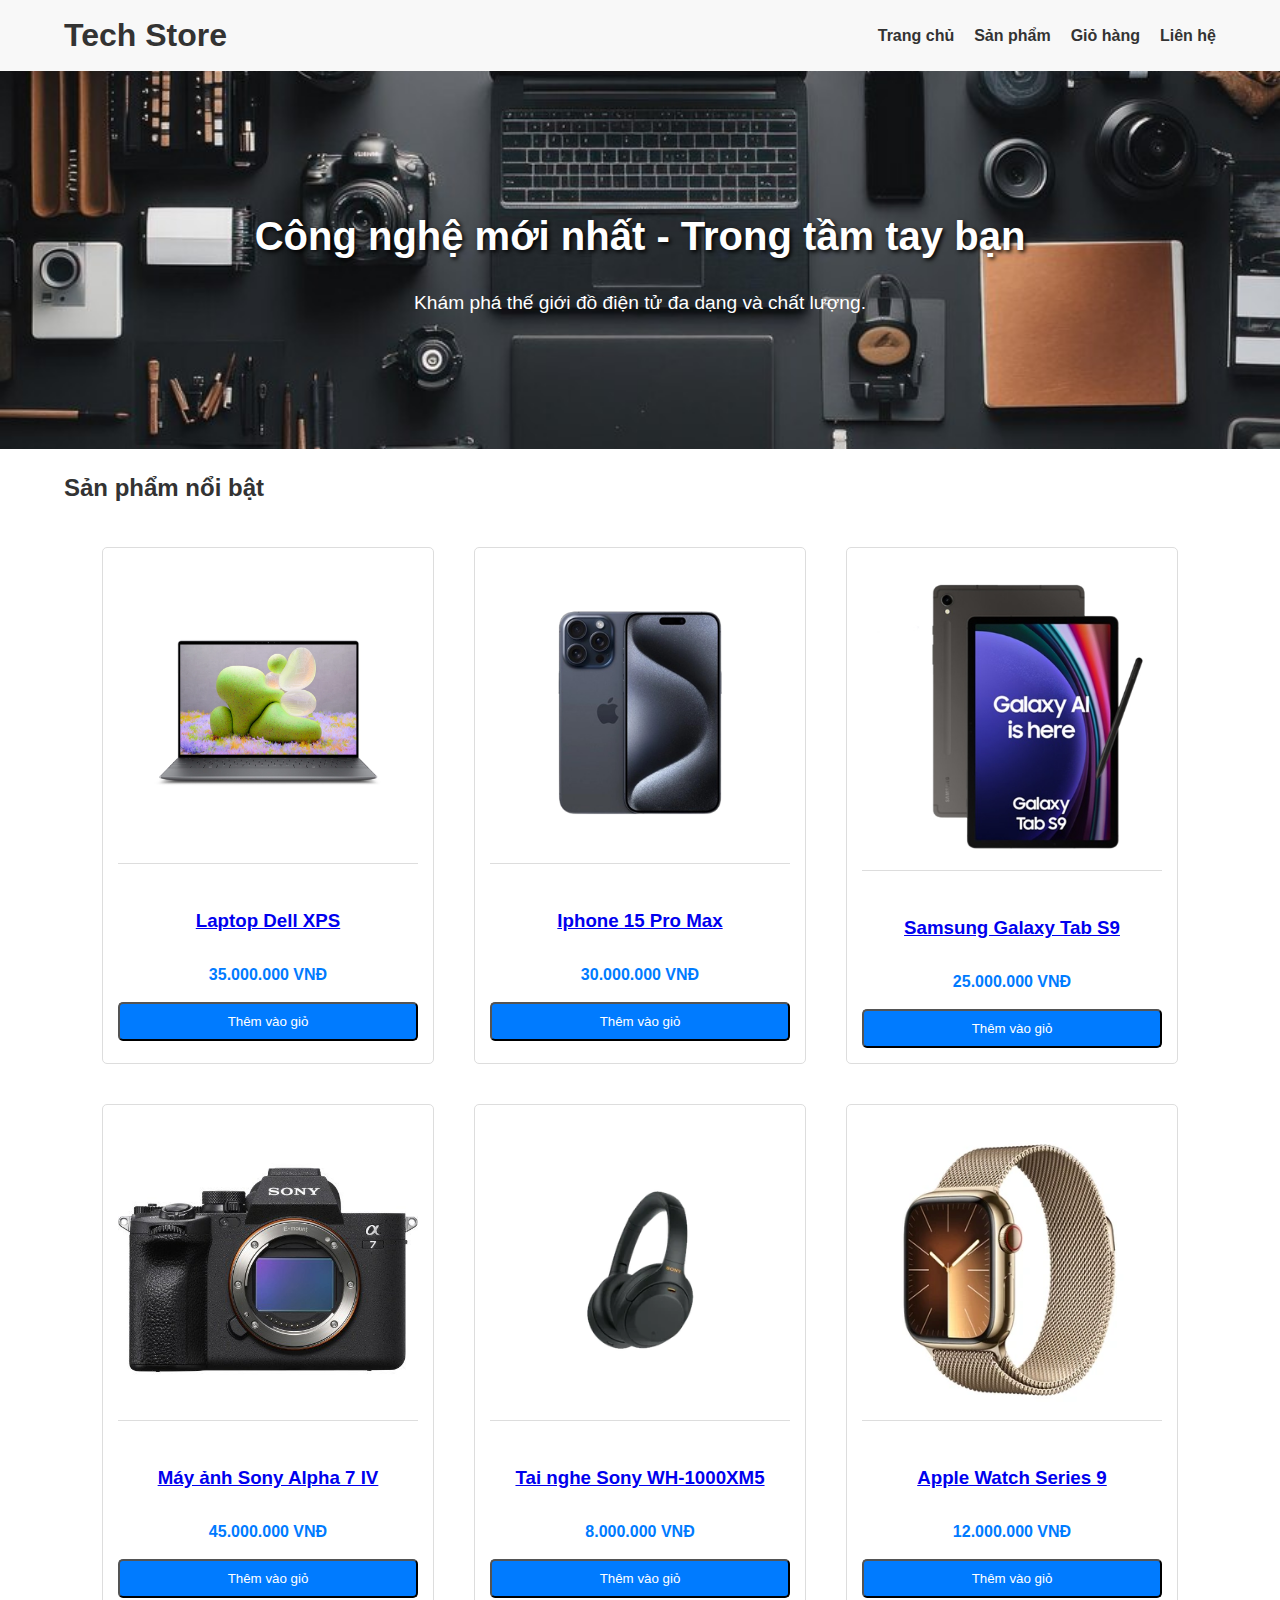
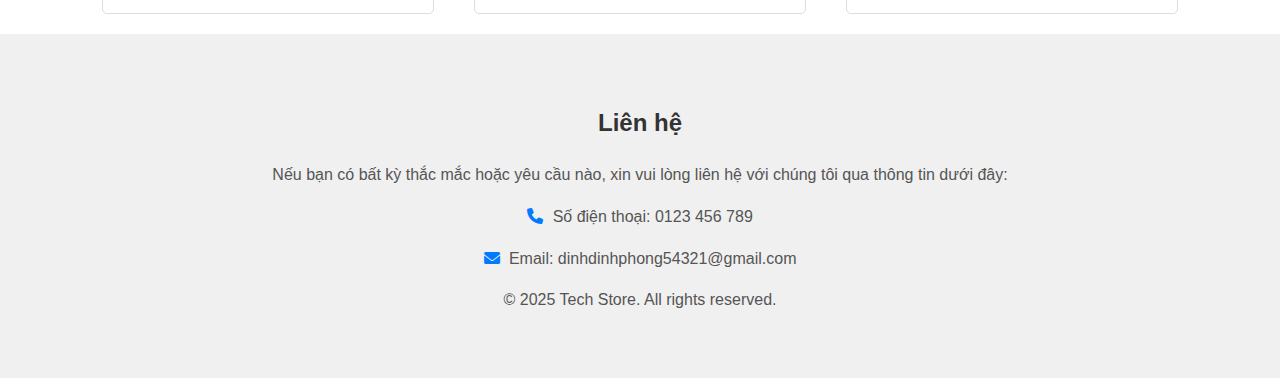
<file: index.html>
<!DOCTYPE html>
<html lang="vi">
<head>
    <meta charset="UTF-8">
    <meta name="viewport" content="width=device-width, initial-scale=1.0">
    <title>Cửa Hàng Điện Tử</title>
    <link rel="stylesheet" href="style.css">
    <link rel="stylesheet" href="https://cdnjs.cloudflare.com/ajax/libs/font-awesome/6.0.0/css/all.min.css" integrity="sha512-9usAa10IRO0HhonpyAIVpjrylPvoDwiPUiKdWk5t3PyolY1cOd4DSE0Ga+ri4AuTroPR5aQvXU9xC6qOPnzFeg==" crossorigin="anonymous" referrerpolicy="no-referrer" />
    <link rel="icon" type="img/jpg" href="img/icon.jpg">
</head>
<body>
    <header>
        <div class="container">
            <h1><a href="index.html">Tech Store</a></h1>
            <nav>
                <ul>
                    <li><a href="index.html">Trang chủ</a></li>
                    <li><a href="#products">Sản phẩm</a></li>
                     <li><a href="cart.html">Giỏ hàng</a></li>
                     <li><a href="#contact">Liên hệ</a></li>
                 </ul>
            </nav>
        </div>
    </header>
    <section class="hero">
      <div class="container">
          <h2>Công nghệ mới nhất - Trong tầm tay bạn</h2>
          <p>Khám phá thế giới đồ điện tử đa dạng và chất lượng.</p>
      </div>
    </section>
    <main class="container">
       <h2>Sản phẩm nổi bật</h2>
        <div class="product-list">
            <div class="product">
                <a href="product1.html">
                    <img src="img/product1_main.jpg" alt="Laptop Dell XPS">
                </a>
                <h3><a href="product1.html">Laptop Dell XPS</a></h3>
                 <p class="price">35.000.000 VNĐ</p>
                 <button class="btn add-to-cart" data-product-id="laptop_dell_xps" data-product-name="Laptop Dell XPS" data-product-price="35000000">Thêm vào giỏ</button>
            </div>
            <div class="product">
                 <a href="product2.html">
                   <img src="img/product2_main.jpg" alt="Iphone 15 Pro Max">
                 </a>
                 <h3><a href="product2.html">Iphone 15 Pro Max</a></h3>
                  <p class="price">30.000.000 VNĐ</p>
                 <button class="btn add-to-cart" data-product-id="iphone_15_pro_max" data-product-name="Iphone 15 Pro Max" data-product-price="30000000">Thêm vào giỏ</button>
            </div>
            <div class="product">
                <a href="product3.html">
                    <img src="img/product3_main.jpg" alt="Samsung Galaxy Tab S9">
                 </a>
                <h3><a href="product3.html">Samsung Galaxy Tab S9</a></h3>
                <p class="price">25.000.000 VNĐ</p>
                 <button class="btn add-to-cart" data-product-id="samsung_galaxy_tab_s9" data-product-name="Samsung Galaxy Tab S9" data-product-price="25000000">Thêm vào giỏ</button>
            </div>
           <div class="product">
                 <a href="product4.html">
                  <img src="img/product4_main.jpg" alt="Máy ảnh Sony Alpha 7 IV">
                 </a>
                <h3><a href="product4.html">Máy ảnh Sony Alpha 7 IV</a></h3>
                <p class="price">45.000.000 VNĐ</p>
                 <button class="btn add-to-cart" data-product-id="may_anh_sony_alpha_7_iv" data-product-name="Máy ảnh Sony Alpha 7 IV" data-product-price="45000000">Thêm vào giỏ</button>
           </div>
            <div class="product">
                  <a href="product5.html">
                    <img src="img/product5_main.jpg" alt="Tai nghe không dây Sony WH-1000XM5">
                   </a>
                  <h3><a href="product5.html">Tai nghe Sony WH-1000XM5</a></h3>
                  <p class="price">8.000.000 VNĐ</p>
                    <button class="btn add-to-cart" data-product-id="tai_nghe_sony_wh_1000xm5" data-product-name="Tai nghe Sony WH-1000XM5" data-product-price="8000000">Thêm vào giỏ</button>
             </div>
            <div class="product">
                  <a href="product6.html">
                    <img src="img/product6_main.jpg" alt="Đồng hồ thông minh Apple Watch Series 9">
                   </a>
                   <h3><a href="product6.html">Apple Watch Series 9</a></h3>
                   <p class="price">12.000.000 VNĐ</p>
                    <button class="btn add-to-cart" data-product-id="apple_watch_series_9" data-product-name="Apple Watch Series 9" data-product-price="12000000">Thêm vào giỏ</button>
              </div>
        </div>
    </main>
     <section class="contact" id="contact">
      <div class="container">
          <h2>Liên hệ</h2>
          <p>Nếu bạn có bất kỳ thắc mắc hoặc yêu cầu nào, xin vui lòng liên hệ với chúng tôi qua thông tin dưới đây:</p>
          <p><i class="fa fa-phone"></i> Số điện thoại: 0123 456 789</p>
          <p><i class="fa fa-envelope"></i> Email: dinhdinhphong54321@gmail.com</p>
      </div>
      <div class="container">
        <p>© 2025 Tech Store. All rights reserved.</p>
      </div>
    </section>
   <script src="js/main.js"></script>
</body>
</html>
</file>
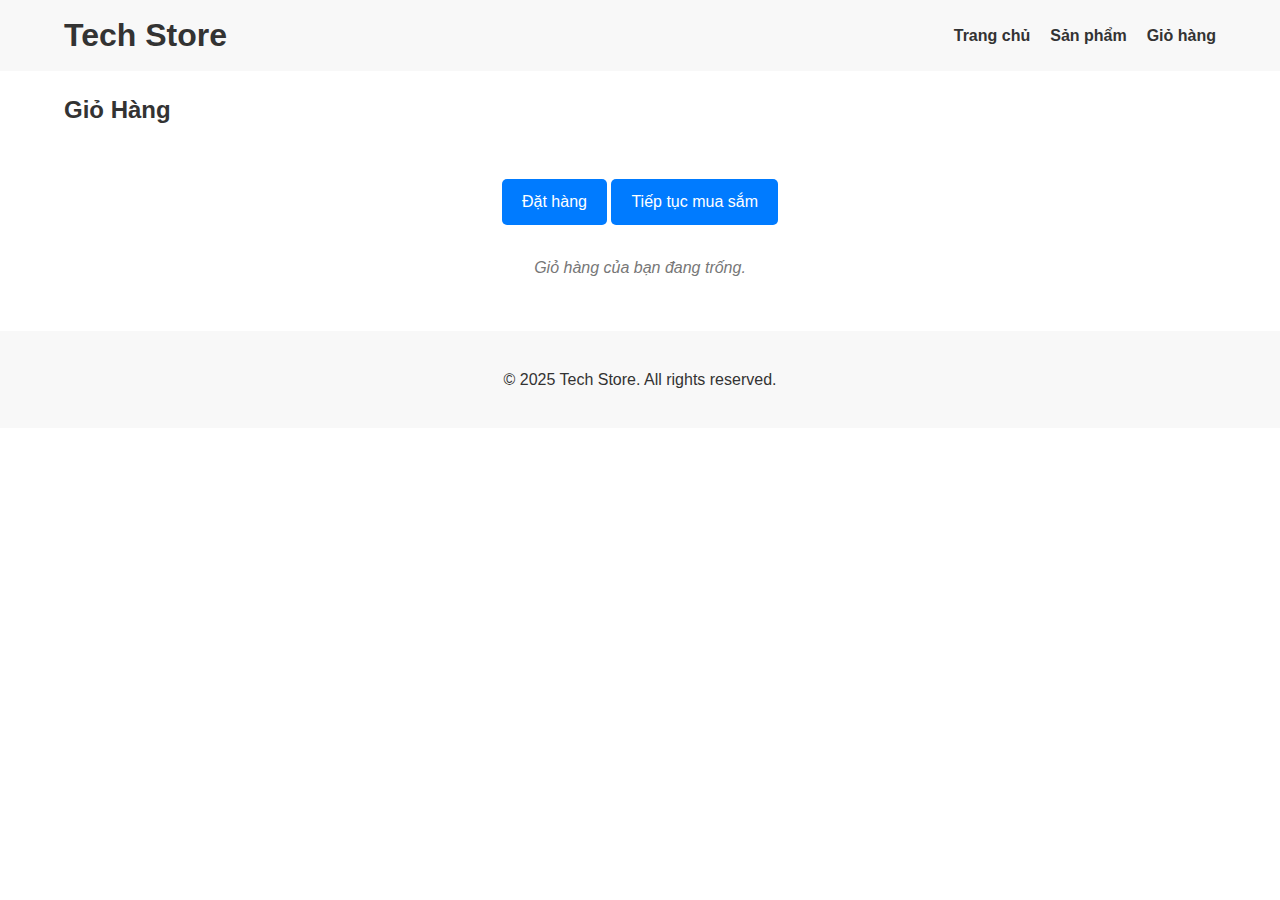
<file: cart.html>
<!DOCTYPE html>
<html lang="vi">
<head>
    <meta charset="UTF-8">
    <meta name="viewport" content="width=device-width, initial-scale=1.0">
    <title>Giỏ Hàng - Tech Store</title>
    <link rel="stylesheet" href="style.css">
    <link rel="icon" type="img/jpg" href="img/icon.jpg">
</head>
<body>
    <header>
        <div class="container">
            <h1><a href="index.html">Tech Store</a></h1>
            <nav>
                <ul>
                   <li><a href="index.html">Trang chủ</a></li>
                     <li><a href="#products">Sản phẩm</a></li>
                      <li><a href="cart.html" class="active">Giỏ hàng</a></li>
                 </ul>
            </nav>
        </div>
    </header>

    <main class="container">
        <h2>Giỏ Hàng</h2>
          <table class="cart-table" id="cart-table">
            <thead>
                <tr>
                   <th>Tên sản phẩm</th>
                   <th>Giá</th>
                   <th>Số lượng</th>
                   <th>Tổng cộng</th>
                 </tr>
            </thead>
             <tbody id="cart-items">
             </tbody>
              <tfoot>
                <tr>
                  <td colspan='3' style='text-align:right'><strong>Tổng tiền:</strong></td>
                    <td id="cart-total"><strong>0 VNĐ</strong></td>
                </tr>
              </tfoot>
        </table>
        <div class="cart-action">
            <a href="checkout.html" class="btn" id="checkout-btn">Đặt hàng</a>
          <a href="index.html" class="btn view-all">Tiếp tục mua sắm</a>
        </div>
         <p class="empty-cart" id="empty-cart">Giỏ hàng của bạn đang trống.</p>
    </main>
    <footer>
        <div class="container">
            <p>© 2025 Tech Store. All rights reserved.</p>
        </div>
    </footer>
    <script src="js/main.js"></script>
</body>
</html>
</file>
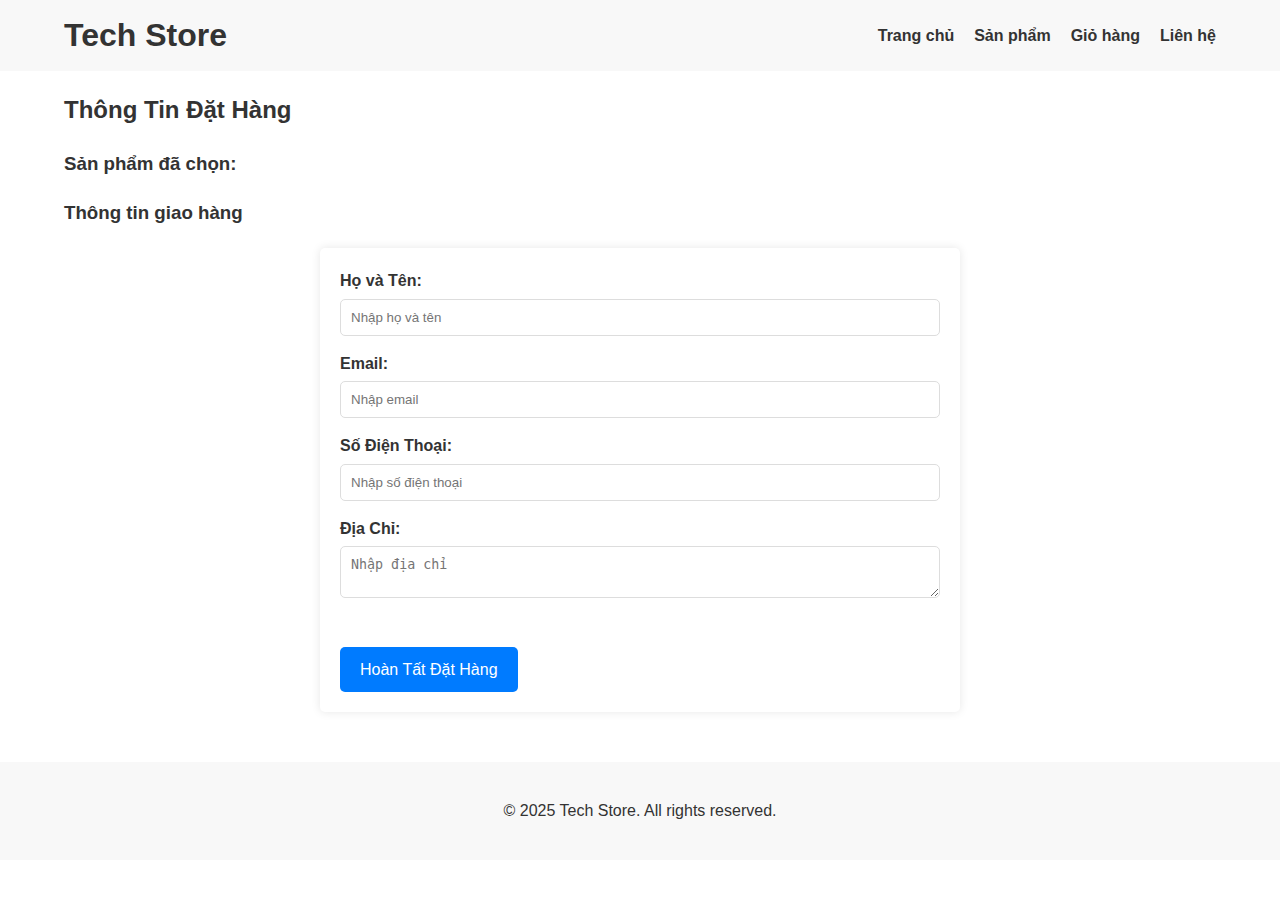
<file: checkout.html>
<!DOCTYPE html>
<html lang="vi">
<head>
    <meta charset="UTF-8">
    <meta name="viewport" content="width=device-width, initial-scale=1.0">
    <title>Thanh Toán - Tech Store</title>
    <link rel="stylesheet" href="style.css">
    <link rel="icon" type="img/jpg" href="img/icon.jpg">
</head>
<body>
    <header>
        <div class="container">
            <h1><a href="index.html">Tech Store</a></h1>
            <nav>
                <ul>
                     <li><a href="index.html">Trang chủ</a></li>
                    <li><a href="#products">Sản phẩm</a></li>
                     <li><a href="cart.html">Giỏ hàng</a></li>
                      <li><a href="#contact">Liên hệ</a></li>
                 </ul>
            </nav>
        </div>
    </header>

    <main class="container">
        <h2>Thông Tin Đặt Hàng</h2>
         <h3>Sản phẩm đã chọn:</h3>
         <table class="cart-table" id="checkout-table">
            <thead>
                 <tr>
                      <th>Tên sản phẩm</th>
                       <th>Giá</th>
                    </tr>
             </thead>
             <tbody id="checkout-items">
             </tbody>
             <tfoot>
                <tr>
                   <td style="text-align:right"><strong>Tổng tiền:</strong></td>
                    <td id="checkout-total"><strong>0 VNĐ</strong></td>
                  </tr>
             </tfoot>
        </table>
        <h3>Thông tin giao hàng</h3>
        <div class="checkout-form">
            <div class="form-group">
                <label for="name">Họ và Tên:</label>
                <input type="text" id="name" name="name" required placeholder="Nhập họ và tên">
            </div>
            <div class="form-group">
                 <label for="email">Email:</label>
                <input type="email" id="email" name="email" required placeholder="Nhập email">
            </div>
           <div class="form-group">
              <label for="phone">Số Điện Thoại:</label>
                <input type="tel" id="phone" name="phone" required placeholder="Nhập số điện thoại">
            </div>
             <div class="form-group">
               <label for="address">Địa Chỉ:</label>
                 <textarea id="address" name="address" required placeholder="Nhập địa chỉ"></textarea>
            </div>
            <br>
          <a href="order_confirmation.html" class="btn" id="complete-order-link">Hoàn Tất Đặt Hàng</a>
        </div>
    </main>
   <footer>
        <div class="container">
            <p>© 2025 Tech Store. All rights reserved.</p>
        </div>
   </footer>
  <script src="js/main.js"></script>
</body>
</html>
</file>
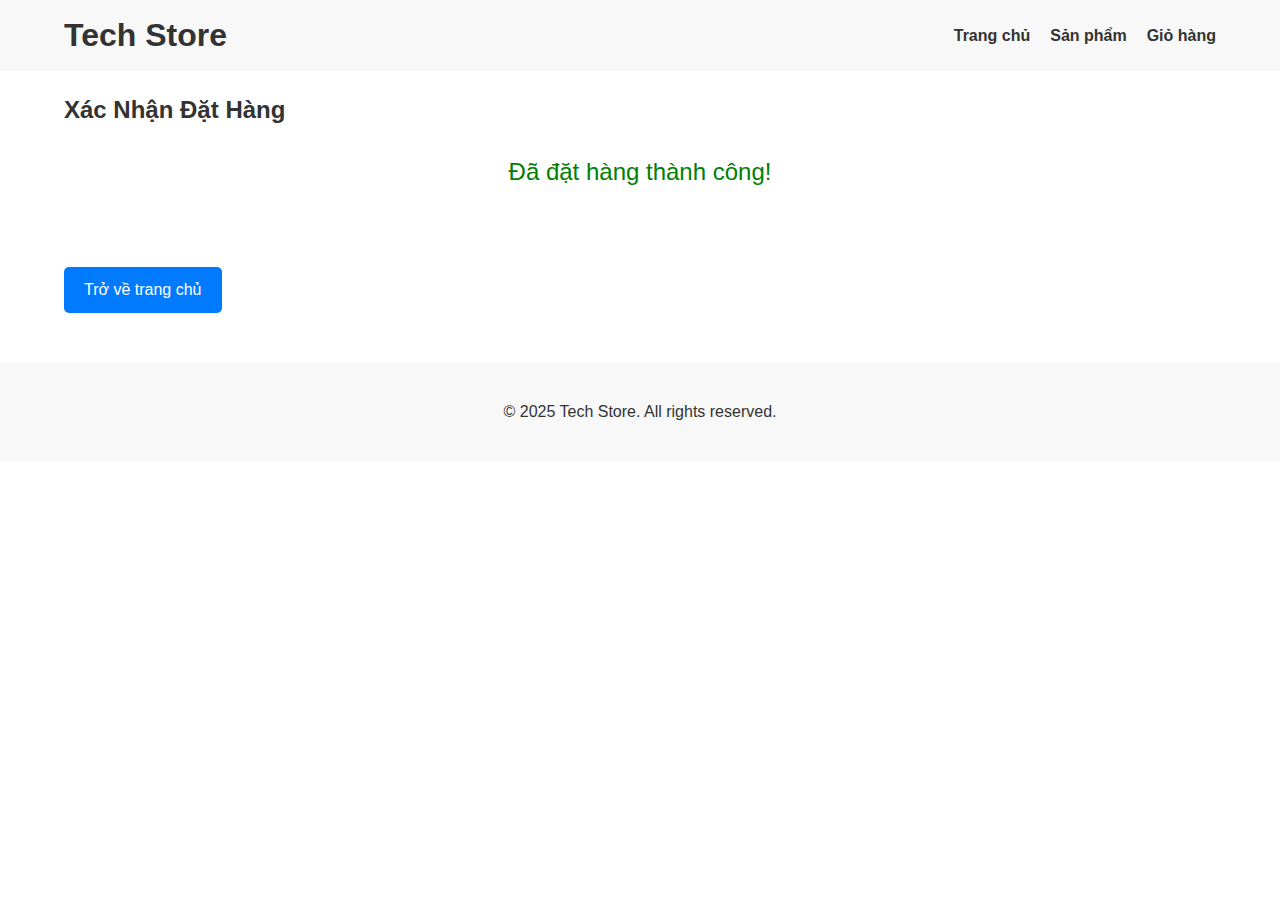
<file: order_confirmation.html>
<!DOCTYPE html>
<html lang="vi">
<head>
    <meta charset="UTF-8">
    <meta name="viewport" content="width=device-width, initial-scale=1.0">
    <title>Xác Nhận Đặt Hàng - Tech Store</title>
    <link rel="stylesheet" href="style.css">
    <link rel="icon" type="img/jpg" href="img/icon.jpg">
</head>
<body>
    <header>
        <div class="container">
            <h1><a href="index.html">Tech Store</a></h1>
            <nav>
                <ul>
                    <li><a href="index.html">Trang chủ</a></li>
                    <li><a href="#products">Sản phẩm</a></li>
                    <li><a href="cart.html">Giỏ hàng</a></li>
                </ul>
            </nav>
        </div>
    </header>

    <main class="container">
        <h2>Xác Nhận Đặt Hàng</h2>
        <p class="success-message">Đã đặt hàng thành công!</p>
        <br>
        <a href="index.html" class="btn view-all">Trở về trang chủ</a>
    </main>
    <footer>
        <div class="container">
            <p>© 2025 Tech Store. All rights reserved.</p>
        </div>
    </footer>
</body>
</html>
</file>
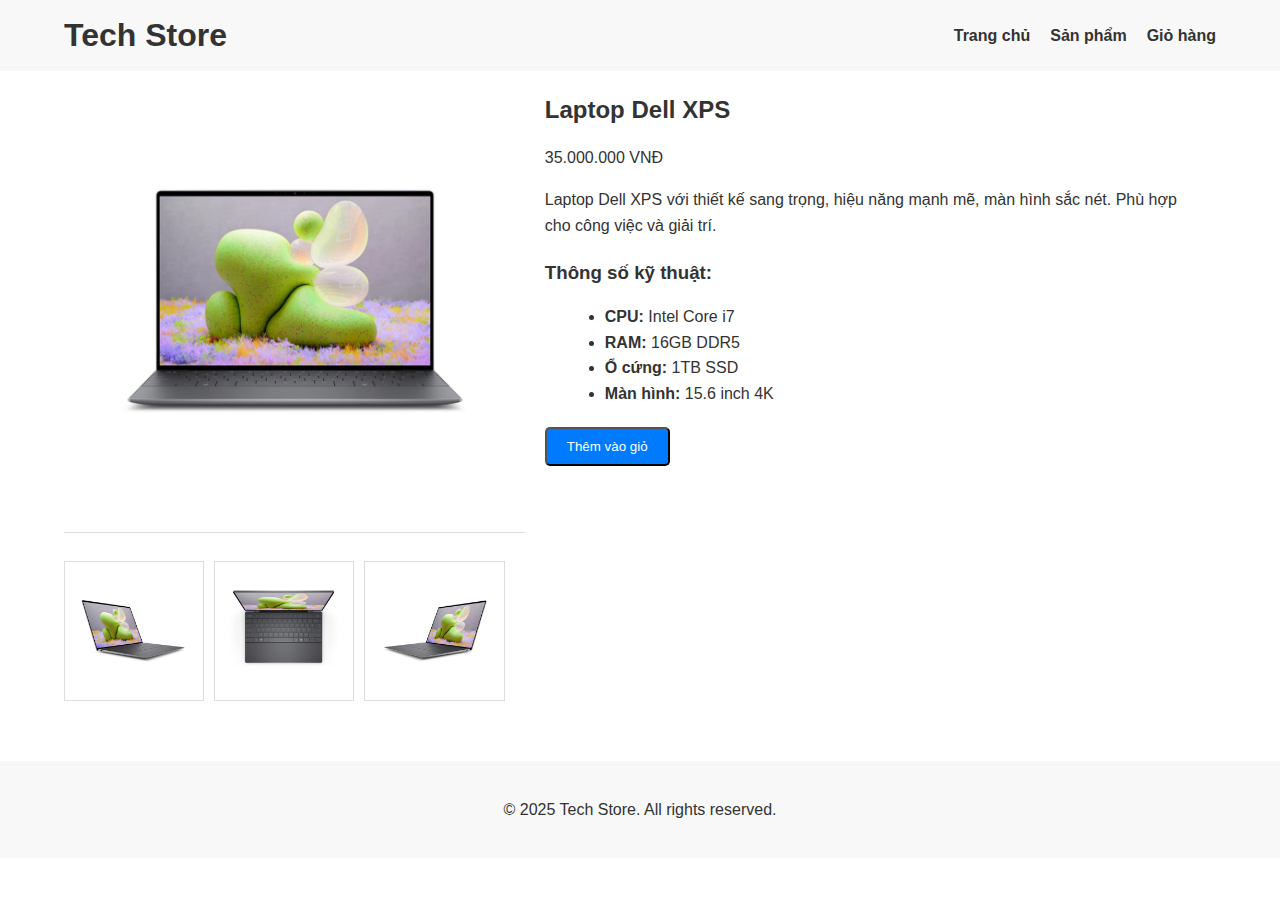
<file: product1.html>
<!DOCTYPE html>
<html lang="vi">
<head>
    <meta charset="UTF-8">
    <meta name="viewport" content="width=device-width, initial-scale=1.0">
    <title>Laptop Dell XPS - Tech Store</title>
    <link rel="stylesheet" href="style.css">
    <link rel="icon" type="img/jpg" href="img/icon.jpg">
</head>
<body>
    <header>
        <div class="container">
            <h1><a href="index.html">Tech Store</a></h1>
            <nav>
                 <ul>
                   <li><a href="index.html">Trang chủ</a></li>
                      <li><a href="#products">Sản phẩm</a></li>
                       <li><a href="cart.html">Giỏ hàng</a></li>
                 </ul>
            </nav>
        </div>
    </header>

    <main class="container">
        <div class="product-detail">
            <div class="product-images">
                <img src="img/product1_main.jpg" alt="Laptop Dell XPS">
                  <div class="image-list">
                     <img src="img/product1_1.jpg" alt="Laptop Dell XPS">
                      <img src="img/product1_2.jpg" alt="Laptop Dell XPS">
                      <img src="img/product1_3.jpg" alt="Laptop Dell XPS">
                  </div>
             </div>
            <div class="product-info">
               <h2>Laptop Dell XPS</h2>
                <p class="price">35.000.000 VNĐ</p>
                  <p class="description">Laptop Dell XPS với thiết kế sang trọng, hiệu năng mạnh mẽ, màn hình sắc nét. Phù hợp cho công việc và giải trí.</p>
                 <h3>Thông số kỹ thuật:</h3>
                 <ul>
                    <li><strong>CPU:</strong> Intel Core i7</li>
                     <li><strong>RAM:</strong> 16GB DDR5</li>
                    <li><strong>Ổ cứng:</strong> 1TB SSD</li>
                    <li><strong>Màn hình:</strong> 15.6 inch 4K</li>
                 </ul>
                 <button class="btn add-to-cart" data-product-id="laptop_dell_xps" data-product-name="Laptop Dell XPS" data-product-price="35000000">Thêm vào giỏ</button>            </div>
         </div>
    </main>
   <footer>
        <div class="container">
            <p>© 2025 Tech Store. All rights reserved.</p>
        </div>
   </footer>
   <script src="js/main.js"></script>
</body>
</html>
</file>
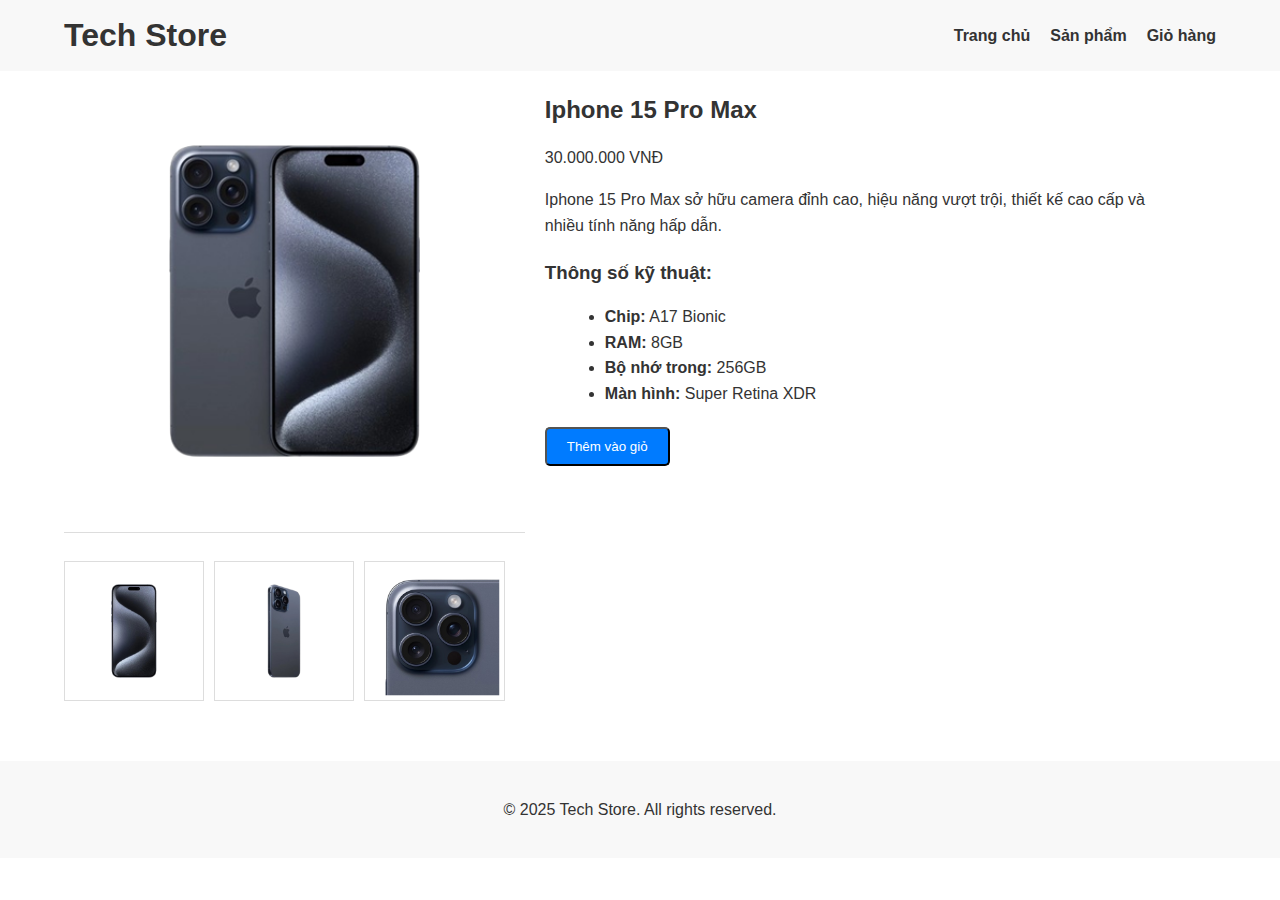
<file: product2.html>
<!DOCTYPE html>
<html lang="vi">
<head>
    <meta charset="UTF-8">
    <meta name="viewport" content="width=device-width, initial-scale=1.0">
    <title>Iphone 15 Pro Max - Tech Store</title>
    <link rel="stylesheet" href="style.css">
    <link rel="icon" type="img/jpg" href="img/icon.jpg">
</head>
<body>
   <header>
        <div class="container">
            <h1><a href="index.html">Tech Store</a></h1>
            <nav>
                 <ul>
                   <li><a href="index.html">Trang chủ</a></li>
                      <li><a href="#products">Sản phẩm</a></li>
                       <li><a href="cart.html">Giỏ hàng</a></li>
                 </ul>
            </nav>
        </div>
    </header>

    <main class="container">
      <div class="product-detail">
         <div class="product-images">
            <img src="img/product2_main.jpg" alt="Iphone 15 Pro Max">
             <div class="image-list">
                <img src="img/product2_1.jpg" alt="Iphone 15 Pro Max">
                 <img src="img/product2_2.jpg" alt="Iphone 15 Pro Max">
                 <img src="img/product2_3.jpg" alt="Iphone 15 Pro Max">
              </div>
           </div>
           <div class="product-info">
             <h2>Iphone 15 Pro Max</h2>
               <p class="price">30.000.000 VNĐ</p>
                <p class="description">Iphone 15 Pro Max sở hữu camera đỉnh cao, hiệu năng vượt trội, thiết kế cao cấp và nhiều tính năng hấp dẫn.</p>
               <h3>Thông số kỹ thuật:</h3>
                 <ul>
                   <li><strong>Chip:</strong> A17 Bionic</li>
                   <li><strong>RAM:</strong> 8GB</li>
                    <li><strong>Bộ nhớ trong:</strong> 256GB</li>
                     <li><strong>Màn hình:</strong> Super Retina XDR</li>
                 </ul>
                 <button class="btn add-to-cart" data-product-id="iphone_15_pro_max" data-product-name="Iphone 15 Pro Max" data-product-price="30000000">Thêm vào giỏ</button>
           </div>
       </div>
   </main>
    <footer>
        <div class="container">
           <p>© 2025 Tech Store. All rights reserved.</p>
        </div>
   </footer>
   <script src="js/main.js"></script>
</body>
</html>
</file>
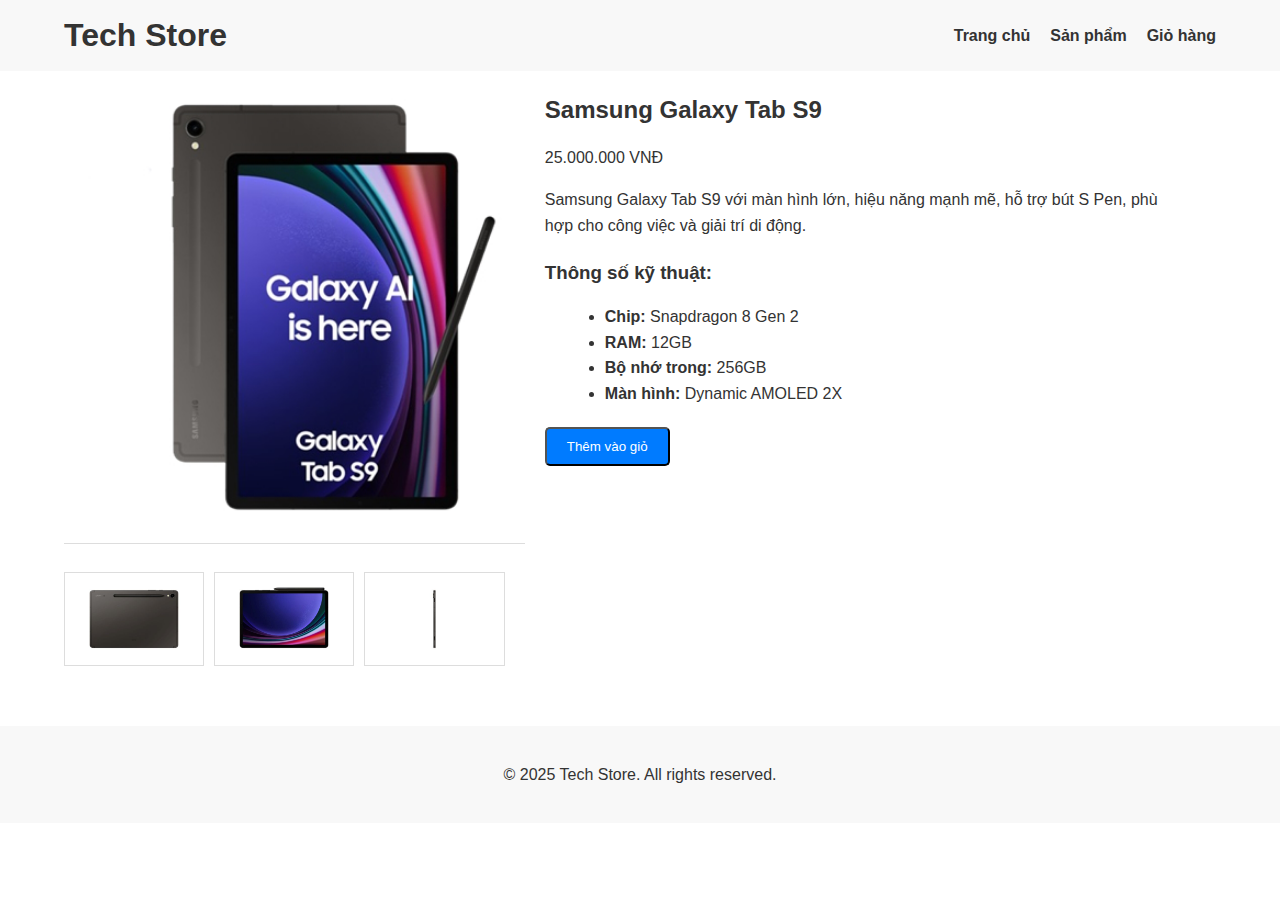
<file: product3.html>
<!DOCTYPE html>
<html lang="vi">
<head>
    <meta charset="UTF-8">
    <meta name="viewport" content="width=device-width, initial-scale=1.0">
    <title>Samsung Galaxy Tab S9 - Tech Store</title>
    <link rel="stylesheet" href="style.css">
    <link rel="icon" type="img/jpg" href="img/icon.jpg">
</head>
<body>
    <header>
        <div class="container">
            <h1><a href="index.html">Tech Store</a></h1>
            <nav>
                 <ul>
                   <li><a href="index.html">Trang chủ</a></li>
                      <li><a href="#products">Sản phẩm</a></li>
                       <li><a href="cart.html">Giỏ hàng</a></li>
                 </ul>
            </nav>
        </div>
    </header>

    <main class="container">
         <div class="product-detail">
              <div class="product-images">
                  <img src="img/product3_main.jpg" alt="Samsung Galaxy Tab S9">
                  <div class="image-list">
                     <img src="img/product3_1.jpg" alt="Samsung Galaxy Tab S9">
                     <img src="img/product3_2.jpg" alt="Samsung Galaxy Tab S9">
                     <img src="img/product3_3.jpg" alt="Samsung Galaxy Tab S9">
                   </div>
             </div>
              <div class="product-info">
                   <h2>Samsung Galaxy Tab S9</h2>
                   <p class="price">25.000.000 VNĐ</p>
                   <p class="description">Samsung Galaxy Tab S9 với màn hình lớn, hiệu năng mạnh mẽ, hỗ trợ bút S Pen, phù hợp cho công việc và giải trí di động.</p>
                     <h3>Thông số kỹ thuật:</h3>
                       <ul>
                            <li><strong>Chip:</strong> Snapdragon 8 Gen 2</li>
                           <li><strong>RAM:</strong> 12GB</li>
                           <li><strong>Bộ nhớ trong:</strong> 256GB</li>
                           <li><strong>Màn hình:</strong> Dynamic AMOLED 2X</li>
                       </ul>
                       <button class="btn add-to-cart" data-product-id="samsung_galaxy_tab_s9" data-product-name="Samsung Galaxy Tab S9" data-product-price="25000000">Thêm vào giỏ</button>
               </div>
       </div>
    </main>
   <footer>
        <div class="container">
            <p>© 2025 Tech Store. All rights reserved.</p>
        </div>
   </footer>
   <script src="js/main.js"></script>
</body>
</html>
</file>
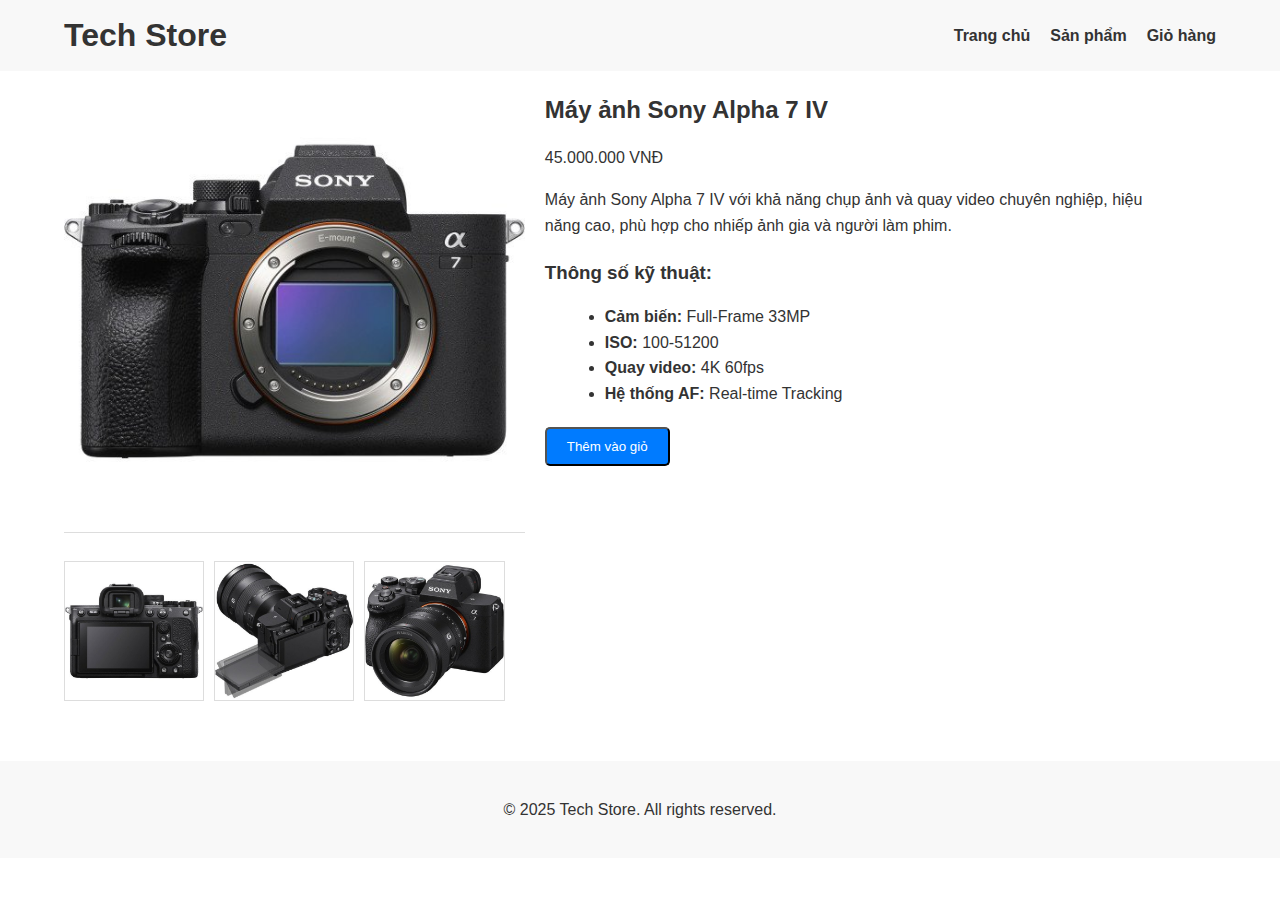
<file: product4.html>
<!DOCTYPE html>
<html lang="vi">
<head>
    <meta charset="UTF-8">
    <meta name="viewport" content="width=device-width, initial-scale=1.0">
    <title>Máy ảnh Sony Alpha 7 IV - Tech Store</title>
    <link rel="stylesheet" href="style.css">
    <link rel="icon" type="img/jpg" href="img/icon.jpg">
</head>
<body>
    <header>
        <div class="container">
            <h1><a href="index.html">Tech Store</a></h1>
            <nav>
               <ul>
                   <li><a href="index.html">Trang chủ</a></li>
                      <li><a href="#products">Sản phẩm</a></li>
                       <li><a href="cart.html">Giỏ hàng</a></li>
                 </ul>
            </nav>
        </div>
    </header>

    <main class="container">
      <div class="product-detail">
           <div class="product-images">
              <img src="img/product4_main.jpg" alt="Máy ảnh Sony Alpha 7 IV">
              <div class="image-list">
                   <img src="img/product4_1.jpg" alt="Máy ảnh Sony Alpha 7 IV">
                  <img src="img/product4_2.jpg" alt="Máy ảnh Sony Alpha 7 IV">
                  <img src="img/product4_3.jpg" alt="Máy ảnh Sony Alpha 7 IV">
              </div>
           </div>
         <div class="product-info">
              <h2>Máy ảnh Sony Alpha 7 IV</h2>
             <p class="price">45.000.000 VNĐ</p>
               <p class="description">Máy ảnh Sony Alpha 7 IV với khả năng chụp ảnh và quay video chuyên nghiệp, hiệu năng cao, phù hợp cho nhiếp ảnh gia và người làm phim.</p>
              <h3>Thông số kỹ thuật:</h3>
                  <ul>
                      <li><strong>Cảm biến:</strong> Full-Frame 33MP</li>
                       <li><strong>ISO:</strong> 100-51200</li>
                     <li><strong>Quay video:</strong> 4K 60fps</li>
                      <li><strong>Hệ thống AF:</strong> Real-time Tracking</li>
                 </ul>
                 <button class="btn add-to-cart" data-product-id="may_anh_sony_alpha_7_iv" data-product-name="Máy ảnh Sony Alpha 7 IV" data-product-price="45000000">Thêm vào giỏ</button>
         </div>
     </div>
    </main>
  <footer>
        <div class="container">
           <p>© 2025 Tech Store. All rights reserved.</p>
        </div>
   </footer>
   <script src="js/main.js"></script>
</body>
</html>
</file>
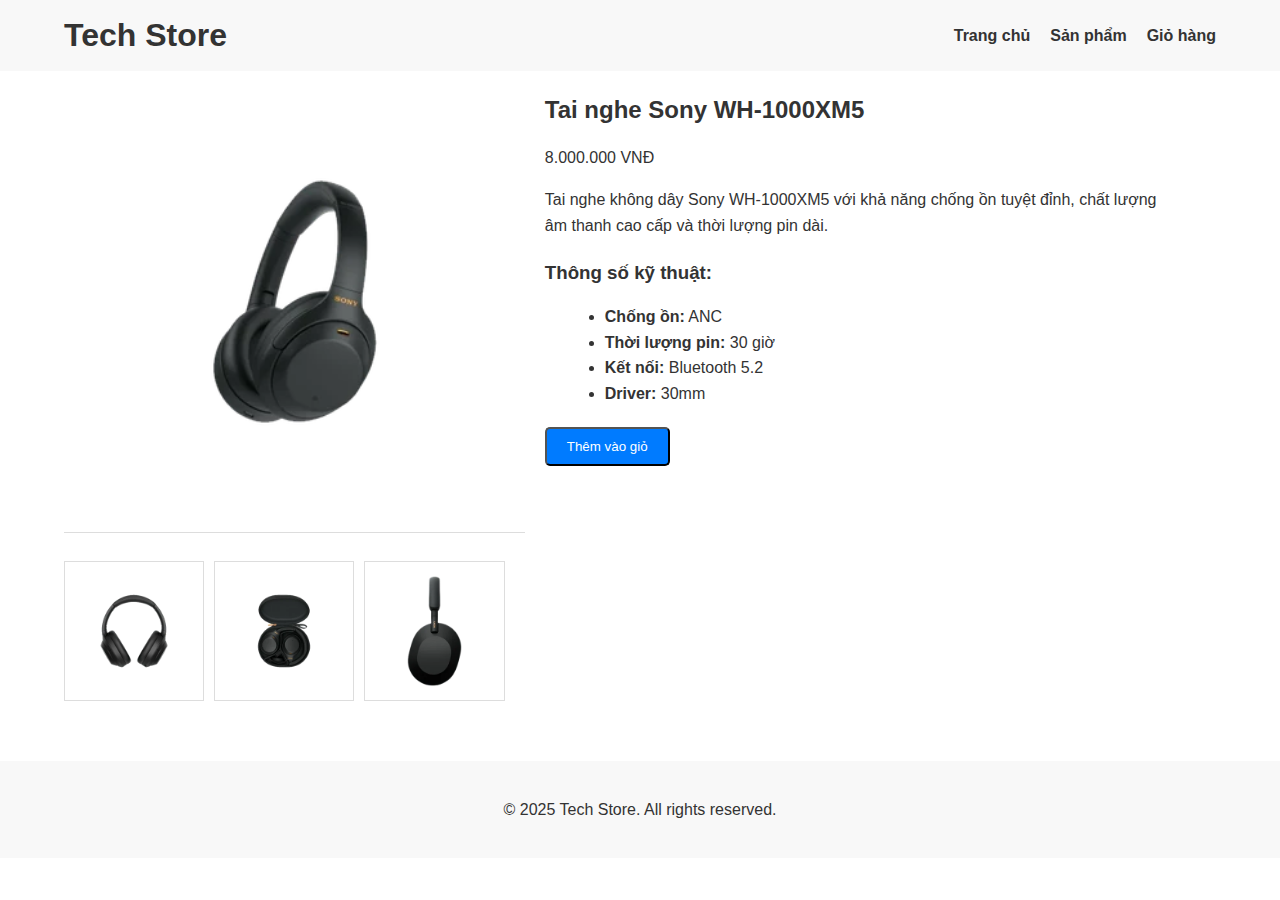
<file: product5.html>
<!DOCTYPE html>
<html lang="vi">
<head>
    <meta charset="UTF-8">
    <meta name="viewport" content="width=device-width, initial-scale=1.0">
    <title>Tai nghe Sony WH-1000XM5 - Tech Store</title>
    <link rel="stylesheet" href="style.css">
    <link rel="icon" type="img/jpg" href="img/icon.jpg">
</head>
<body>
   <header>
        <div class="container">
            <h1><a href="index.html">Tech Store</a></h1>
             <nav>
                <ul>
                  <li><a href="index.html">Trang chủ</a></li>
                   <li><a href="#products">Sản phẩm</a></li>
                     <li><a href="cart.html">Giỏ hàng</a></li>
                 </ul>
            </nav>
        </div>
    </header>

    <main class="container">
         <div class="product-detail">
            <div class="product-images">
                 <img src="img/product5_main.jpg" alt="Tai nghe không dây Sony WH-1000XM5">
                   <div class="image-list">
                      <img src="img/product5_1.jpg" alt="Tai nghe không dây Sony WH-1000XM5">
                      <img src="img/product5_2.jpg" alt="Tai nghe không dây Sony WH-1000XM5">
                      <img src="img/product5_3.jpg" alt="Tai nghe không dây Sony WH-1000XM5">
                  </div>
            </div>
             <div class="product-info">
                <h2>Tai nghe Sony WH-1000XM5</h2>
                 <p class="price">8.000.000 VNĐ</p>
                  <p class="description">Tai nghe không dây Sony WH-1000XM5 với khả năng chống ồn tuyệt đỉnh, chất lượng âm thanh cao cấp và thời lượng pin dài.</p>
                <h3>Thông số kỹ thuật:</h3>
                    <ul>
                        <li><strong>Chống ồn:</strong> ANC</li>
                       <li><strong>Thời lượng pin:</strong> 30 giờ</li>
                        <li><strong>Kết nối:</strong> Bluetooth 5.2</li>
                       <li><strong>Driver:</strong> 30mm</li>
                   </ul>
                   <button class="btn add-to-cart" data-product-id="tai_nghe_sony_wh_1000xm5" data-product-name="Tai nghe Sony WH-1000XM5" data-product-price="8000000">Thêm vào giỏ</button>
             </div>
      </div>
    </main>
   <footer>
        <div class="container">
            <p>© 2025 Tech Store. All rights reserved.</p>
        </div>
   </footer>
   <script src="js/main.js"></script>
</body>
</html>
</file>
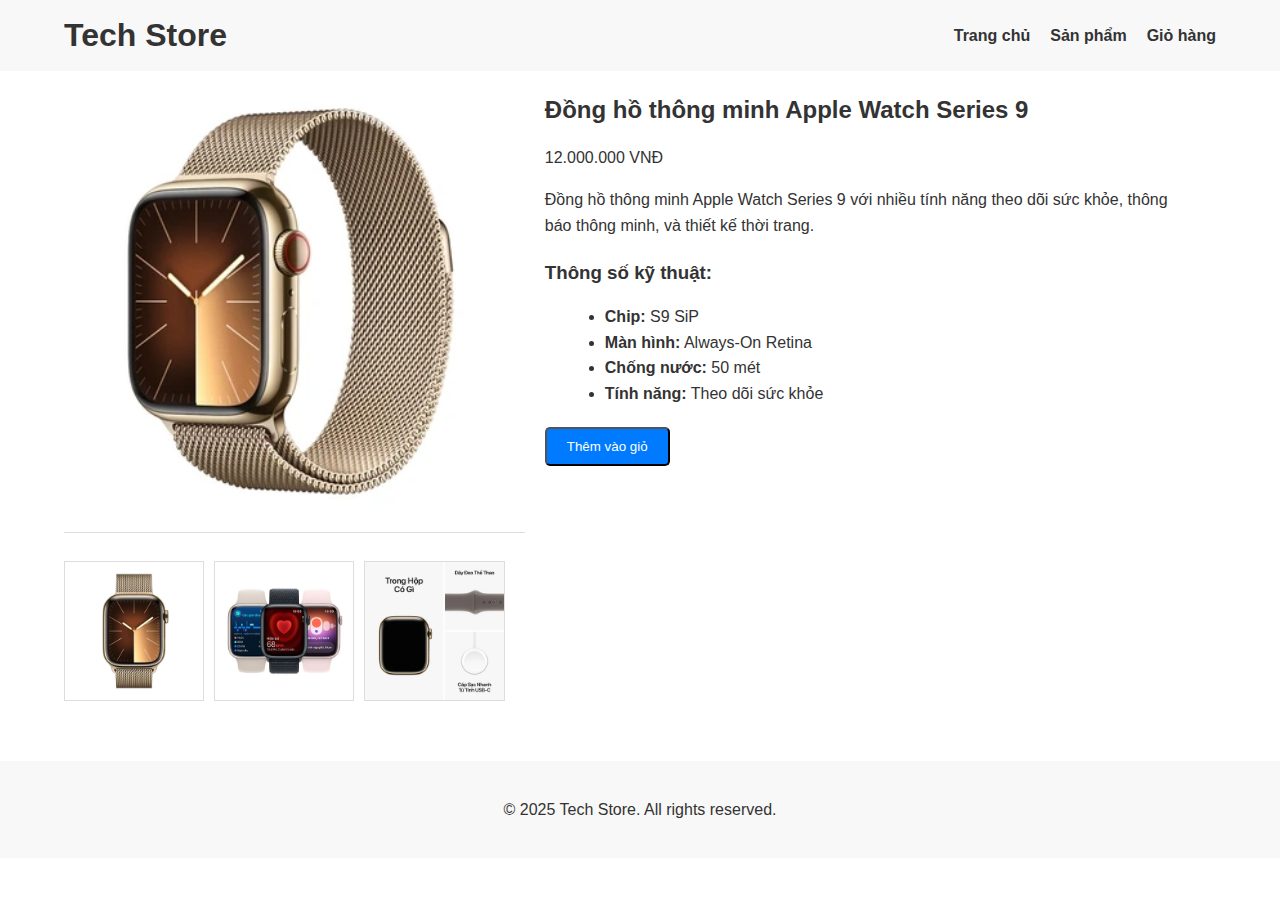
<file: product6.html>
<!DOCTYPE html>
<html lang="vi">
<head>
    <meta charset="UTF-8">
    <meta name="viewport" content="width=device-width, initial-scale=1.0">
    <title>Đồng hồ thông minh Apple Watch Series 9 - Tech Store</title>
    <link rel="stylesheet" href="style.css">
    <link rel="icon" type="img/jpg" href="img/icon.jpg">
</head>
<body>
    <header>
        <div class="container">
            <h1><a href="index.html">Tech Store</a></h1>
           <nav>
                <ul>
                   <li><a href="index.html">Trang chủ</a></li>
                      <li><a href="#products">Sản phẩm</a></li>
                       <li><a href="cart.html">Giỏ hàng</a></li>
                 </ul>
            </nav>
        </div>
    </header>
    <main class="container">
        <div class="product-detail">
            <div class="product-images">
                  <img src="img/product6_main.jpg" alt="Đồng hồ thông minh Apple Watch Series 9">
                 <div class="image-list">
                      <img src="img/product6_1.jpg" alt="Đồng hồ thông minh Apple Watch Series 9">
                    <img src="img/product6_2.jpg" alt="Đồng hồ thông minh Apple Watch Series 9">
                    <img src="img/product6_3.jpg" alt="Đồng hồ thông minh Apple Watch Series 9">
                 </div>
            </div>
            <div class="product-info">
                 <h2>Đồng hồ thông minh Apple Watch Series 9</h2>
                <p class="price">12.000.000 VNĐ</p>
                 <p class="description">Đồng hồ thông minh Apple Watch Series 9 với nhiều tính năng theo dõi sức khỏe, thông báo thông minh, và thiết kế thời trang.</p>
                <h3>Thông số kỹ thuật:</h3>
                    <ul>
                       <li><strong>Chip:</strong> S9 SiP</li>
                       <li><strong>Màn hình:</strong> Always-On Retina</li>
                      <li><strong>Chống nước:</strong> 50 mét</li>
                        <li><strong>Tính năng:</strong> Theo dõi sức khỏe</li>
                 </ul>
                 <button class="btn add-to-cart" data-product-id="apple_watch_series_9" data-product-name="Apple Watch Series 9" data-product-price="12000000">Thêm vào giỏ</button>
            </div>
      </div>
   </main>
    <footer>
        <div class="container">
            <p>© 2025 Tech Store. All rights reserved.</p>
        </div>
    </footer>
    <script src="js/main.js"></script>
</body>
</html>
</file>
<file: style.css>
body {
    font-family: Arial, sans-serif;
    margin: 0;
    padding: 0;
    line-height: 1.6;
    color: #333;
}

.container {
    width: 90%;
    max-width: 1200px;
    margin: 0 auto;
    padding: 0 15px;
}

header {
    background-color: #f8f8f8;
    padding: 10px 0;
}

header .container {
    display: flex;
    justify-content: space-between;
    align-items: center;
}

header h1 {
    margin: 0;
}

header h1 a{
    text-decoration: none;
    color: #333;
}

nav ul {
    list-style: none;
    margin: 0;
    padding: 0;
    display: flex;
}

nav li {
    margin-left: 20px;
}

nav a {
    text-decoration: none;
    color: #333;
    font-weight: bold;
    transition: color 0.3s;
}

nav a:hover {
    color: #007bff;
}

.hero {
    background-image: url('img/banner.jpg');
    background-size: cover;
    background-position: center;
    color: #fff;
    text-align: center;
    padding: 100px 0;
}

.hero h2 {
    font-size: 2.5em;
    margin-bottom: 20px;
   text-shadow: 2px 2px 4px #000000; /* Thêm bóng cho tiêu đề hero */
}

.hero p {
    font-size: 1.2em;
    margin-bottom: 30px;
}

.btn {
    display: inline-block;
    background-color: #007bff;
    color: #fff;
    padding: 10px 20px;
    text-decoration: none;
    border-radius: 5px;
    transition: background-color 0.3s;
}

.btn:hover {
    background-color: #0056b3;
}

.products {
    padding: 50px 0;
    text-align: center;
}

.products h2 {
    margin-bottom: 30px;
    text-align: center;
     text-shadow: 2px 2px 4px #000000; /* Thêm bóng cho tiêu đề sản phẩm */
}

.product-list {
    display: flex;
    flex-wrap: wrap;
    justify-content: center;
}

.product {
    width: 300px;
    margin: 20px;
    border: 1px solid #ddd;
    border-radius: 5px;
    padding: 15px;
    text-align: center;
    display: flex; /* Thêm flexbox vào product */
    flex-direction: column; /* Sắp xếp nội dung trong product theo cột */
}

.product img {
    max-width: 100%;
    height: auto;
    border-bottom: 1px solid #ddd;
    margin-bottom: 15px;
    flex: 1; /* Để ảnh có thể tự điều chỉnh kích thước */
     object-fit: contain; /* Giữ tỷ lệ ảnh và không bị méo */
}

.product h3 {
    margin-bottom: 10px;
}

.product .price {
    font-weight: bold;
    color: #007bff;
    margin-bottom: 15px;
}

.category{
     padding: 50px 0;
    text-align: center;
}

.category h2 {
    margin-bottom: 30px;
}

.category-list{
    display: flex;
    flex-wrap: wrap;
    justify-content: center;
}

.category-item{
    width: 300px;
    margin: 20px;
    border: 1px solid #ddd;
    border-radius: 5px;
    padding: 15px;
    text-align: center;
}

.category-item img{
     max-width: 100%;
    height: auto;
    border-bottom: 1px solid #ddd;
    margin-bottom: 15px;
}

.category-item h3 a{
    text-decoration: none;
    color: #333;
    font-weight: bold;
    transition: color 0.3s;
}

.category-item h3 a:hover {
    color: #007bff;
}

.about, .contact{
    padding: 50px 0;
    text-align: center;
}

.contact {
    background-color: #f0f0f0;
}

.contact p {
  margin-bottom: 15px;
    color: #555;
}

.contact p i {
  margin-right: 5px;
  color: #007bff;
}

footer{
    background-color: #f8f8f8;
    text-align: center;
    padding: 20px 0;
    margin-top: 50px;
}

.view-all {
    margin-top: 30px;
}
.cart-table {
    width: 100%;
    border-collapse: collapse;
    margin: 20px 0;
}

.cart-table th, .cart-table td {
    border: 1px solid #ddd;
    padding: 8px;
    text-align: left;
}

.cart-table th {
    background-color: #f2f2f2;
}
.cart-action{
    text-align: center;
    margin-top: 20px;
}
.empty-cart {
    font-style: italic;
    color: #777;
    text-align: center;
    margin-top: 30px;
}
.checkout-form {
    max-width: 600px;
    margin: 20px auto;
    background-color: #fff;
    padding: 20px;
    border-radius: 5px;
    box-shadow: 0 0 10px rgba(0,0,0,0.1);
}

.checkout-form .form-group {
    margin-bottom: 15px;
}

.checkout-form .form-group label {
    display: block;
    margin-bottom: 5px;
    font-weight: bold;
}

.checkout-form .form-group input,
.checkout-form .form-group textarea {
    width: 100%;
    padding: 10px;
    border: 1px solid #ddd;
    border-radius: 5px;
    box-sizing: border-box;
}
.product-detail{
    display: flex;
    flex-wrap: wrap;
     gap: 20px;
}

.product-detail .product-images{
    width: 40%;
}

.product-detail .product-images img{
    width: 100%;
     margin-bottom: 10px;
     border-bottom: 1px solid #ddd;
}
 .product-detail .product-images .image-list{
   display: flex;
   gap: 10px;
   margin-top: 10px;
}
.product-detail .product-images .image-list img{
   width: 30%;
    border: 1px solid #ddd;
}
.product-detail .product-info{
    width: 55%;
}
.product-detail .product-info h2{
    margin-bottom: 10px;
}
 .product-detail .product-info h3{
    margin-top: 20px;
     margin-bottom: 10px;
 }
 .product-detail .product-info ul{
   list-style-type: disc;
     margin-left: 20px;
     margin-bottom: 20px;
}
.success-message {
  text-align: center;
    font-size: 1.5em;
  color: green;
  margin-bottom: 20px;
}
</file>
